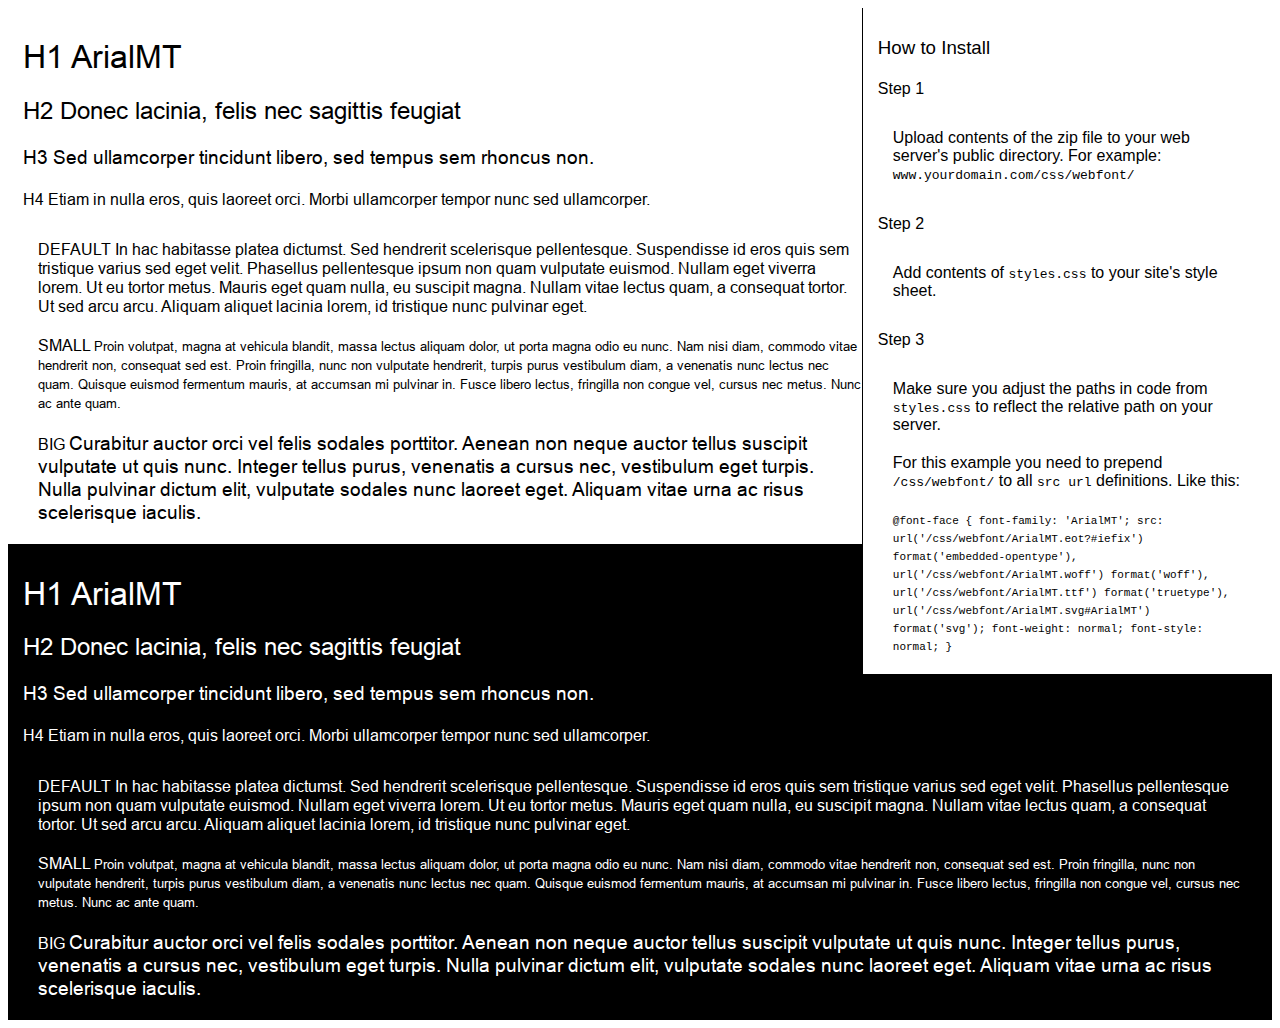
<file: fonts/preview.html>
<!DOCTYPE html>
<html>
<head>
<title>
ArialMT
 - Web font preview
</title>
<style type='text/css'>

@font-face {
  font-family: 'ArialMT';
  src: url('ArialMT.eot?#iefix') format('embedded-opentype'),  url('ArialMT.woff') format('woff'), url('ArialMT.ttf')  format('truetype'), url('ArialMT.svg#ArialMT') format('svg');
  font-weight: normal;
  font-style: normal;
}

body { font-family: 'ArialMT' !important; }
h1, h2, h3, h4 { font-weight: normal; }
.reg { color:black; background:white; }
.inverse { color:white; background:black; }
div { padding: 10px 15px; }
.right { background:white; width:30%; float: right; font-family: sans-serif; border: 1px solid black; border-width: 0 0 1px 1px;}
</style>
</head>
<body>
<div class='right'>
<h3>How to Install</h3>
<h4>Step 1</h4>
<div>
Upload contents of the zip file to your web server's public directory. For example:
<code>www.yourdomain.com/css/webfont/</code>
</div>
<h4>Step 2</h4>
<div>
Add contents of
<code>styles.css</code>
to your site's style sheet.
</div>
<h4>Step 3</h4>
<div>
Make sure you adjust the paths in code from
<code>styles.css</code>
to reflect the relative path on your server.
</div>
<div>
For this example you need to prepend
<code>/css/webfont/</code>
to all
<code>src url</code>
definitions. Like this:
</div>
<div>
<code style='font-size:11px;'>@font-face {
  font-family: 'ArialMT';
  src: url('/css/webfont/ArialMT.eot?#iefix') format('embedded-opentype'),  url('/css/webfont/ArialMT.woff') format('woff'), url('/css/webfont/ArialMT.ttf')  format('truetype'), url('/css/webfont/ArialMT.svg#ArialMT') format('svg');
  font-weight: normal;
  font-style: normal;
}</code>
</div>
</div>
<div class='reg'>
<h1>
H1
ArialMT
</h1>
<h2>
H2
Donec lacinia, felis nec sagittis feugiat
</h2>
<h3>
H3
Sed ullamcorper tincidunt libero, sed tempus sem rhoncus non.
</h3>
<h4>
H4
Etiam in nulla eros, quis laoreet orci. Morbi ullamcorper tempor nunc sed ullamcorper.
</h4>
<div>
DEFAULT
In hac habitasse platea dictumst. Sed hendrerit scelerisque pellentesque. Suspendisse id eros quis sem tristique varius sed eget velit. Phasellus pellentesque ipsum non quam vulputate euismod. Nullam eget viverra lorem. Ut eu tortor metus. Mauris eget quam nulla, eu suscipit magna. Nullam vitae lectus quam, a consequat tortor. Ut sed arcu arcu. Aliquam aliquet lacinia lorem, id tristique nunc pulvinar eget.
</div>
<div>
SMALL
<small>
Proin volutpat, magna at vehicula blandit, massa lectus aliquam dolor, ut porta magna odio eu nunc. Nam nisi diam, commodo vitae hendrerit non, consequat sed est. Proin fringilla, nunc non vulputate hendrerit, turpis purus vestibulum diam, a venenatis nunc lectus nec quam. Quisque euismod fermentum mauris, at accumsan mi pulvinar in. Fusce libero lectus, fringilla non congue vel, cursus nec metus. Nunc ac ante quam.
</small>
</div>
<div>
BIG
<big>
Curabitur auctor orci vel felis sodales porttitor. Aenean non neque auctor tellus suscipit vulputate ut quis nunc. Integer tellus purus, venenatis a cursus nec, vestibulum eget turpis. Nulla pulvinar dictum elit, vulputate sodales nunc laoreet eget. Aliquam vitae urna ac risus scelerisque iaculis.
</big>
</div>

</div>
<div class='inverse'>
<h1>
H1
ArialMT
</h1>
<h2>
H2
Donec lacinia, felis nec sagittis feugiat
</h2>
<h3>
H3
Sed ullamcorper tincidunt libero, sed tempus sem rhoncus non.
</h3>
<h4>
H4
Etiam in nulla eros, quis laoreet orci. Morbi ullamcorper tempor nunc sed ullamcorper.
</h4>
<div>
DEFAULT
In hac habitasse platea dictumst. Sed hendrerit scelerisque pellentesque. Suspendisse id eros quis sem tristique varius sed eget velit. Phasellus pellentesque ipsum non quam vulputate euismod. Nullam eget viverra lorem. Ut eu tortor metus. Mauris eget quam nulla, eu suscipit magna. Nullam vitae lectus quam, a consequat tortor. Ut sed arcu arcu. Aliquam aliquet lacinia lorem, id tristique nunc pulvinar eget.
</div>
<div>
SMALL
<small>
Proin volutpat, magna at vehicula blandit, massa lectus aliquam dolor, ut porta magna odio eu nunc. Nam nisi diam, commodo vitae hendrerit non, consequat sed est. Proin fringilla, nunc non vulputate hendrerit, turpis purus vestibulum diam, a venenatis nunc lectus nec quam. Quisque euismod fermentum mauris, at accumsan mi pulvinar in. Fusce libero lectus, fringilla non congue vel, cursus nec metus. Nunc ac ante quam.
</small>
</div>
<div>
BIG
<big>
Curabitur auctor orci vel felis sodales porttitor. Aenean non neque auctor tellus suscipit vulputate ut quis nunc. Integer tellus purus, venenatis a cursus nec, vestibulum eget turpis. Nulla pulvinar dictum elit, vulputate sodales nunc laoreet eget. Aliquam vitae urna ac risus scelerisque iaculis.
</big>
</div>

</div>
</body>
</html>
</file>
